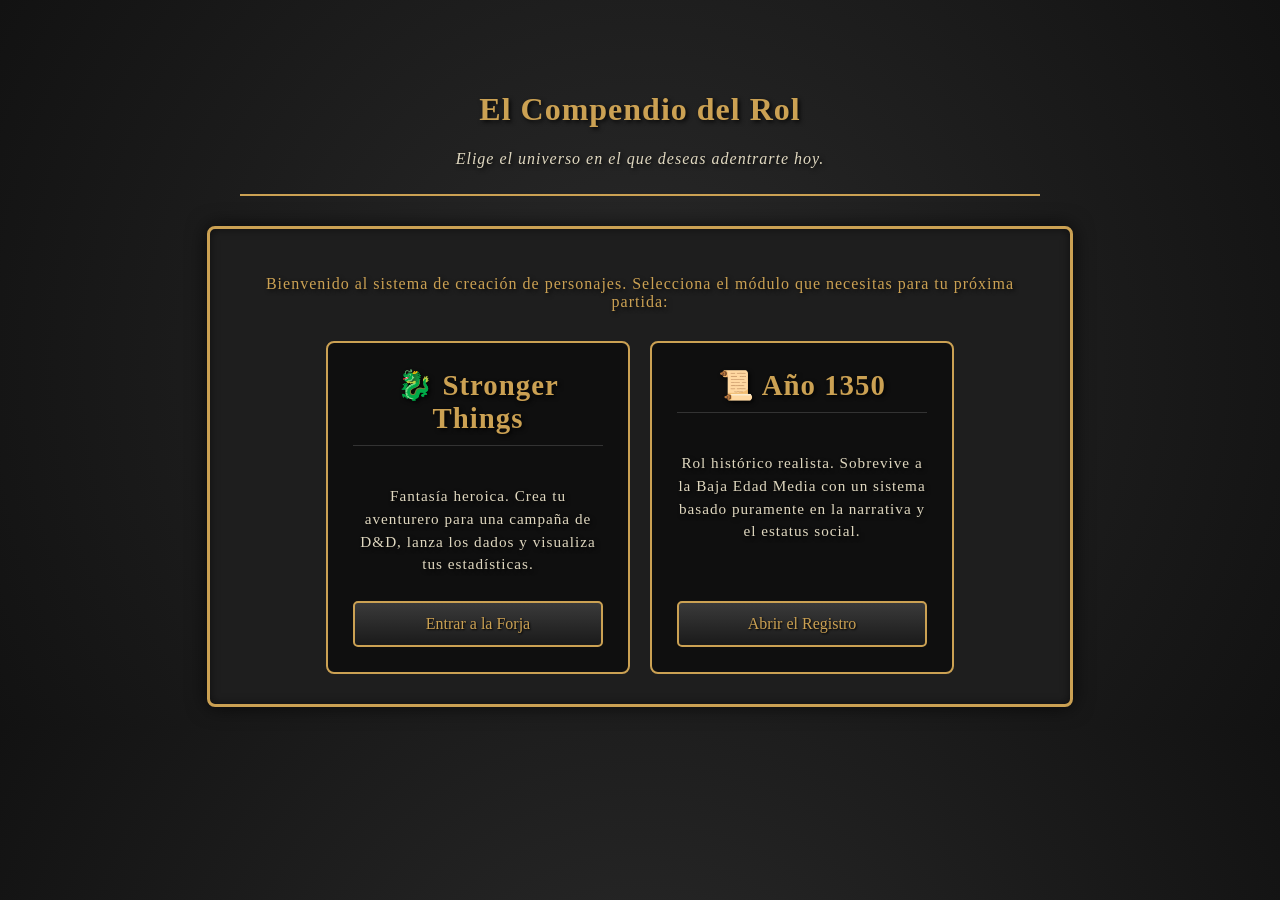
<file: index.html>
<!DOCTYPE html>
<html lang="es">
<head>
    <meta charset="UTF-8">
    <meta name="viewport" content="width=device-width, initial-scale=1.0">
    <title>El Compendio del Rol - Menú Principal</title>
    
    <link rel="stylesheet" href="CSS/style.css">
    <link rel="stylesheet" href="CSS/menu.css">
</head>
<body>


    <header>
        <h1>El Compendio del Rol</h1>
        <p class="subtitle">Elige el universo en el que deseas adentrarte hoy.</p>
    </header>

    <main class="menu-main">
        <p class="menu-intro">
            Bienvenido al sistema de creación de personajes. Selecciona el módulo que necesitas para tu próxima partida:
        </p>
        
        <div class="menu-container">
            <div class="menu-card" onclick="window.location.href='HTML/dnd.html'">
                <h2>🐉 Stronger Things</h2>
                <p>Fantasía heroica. Crea tu aventurero para una campaña de D&D, lanza los dados y visualiza tus estadísticas.</p>
                <button>Entrar a la Forja</button>
            </div>

            <div class="menu-card" onclick="window.location.href='HTML/medieval.html'">
                <h2>📜 Año 1350</h2>
                <p>Rol histórico realista. Sobrevive a la Baja Edad Media con un sistema basado puramente en la narrativa y el estatus social.</p>
                <button>Abrir el Registro</button>
            </div>
        </div>
    </main>

    <script src="/JS/navBar.js"></script>
</body>
</html>
</file>
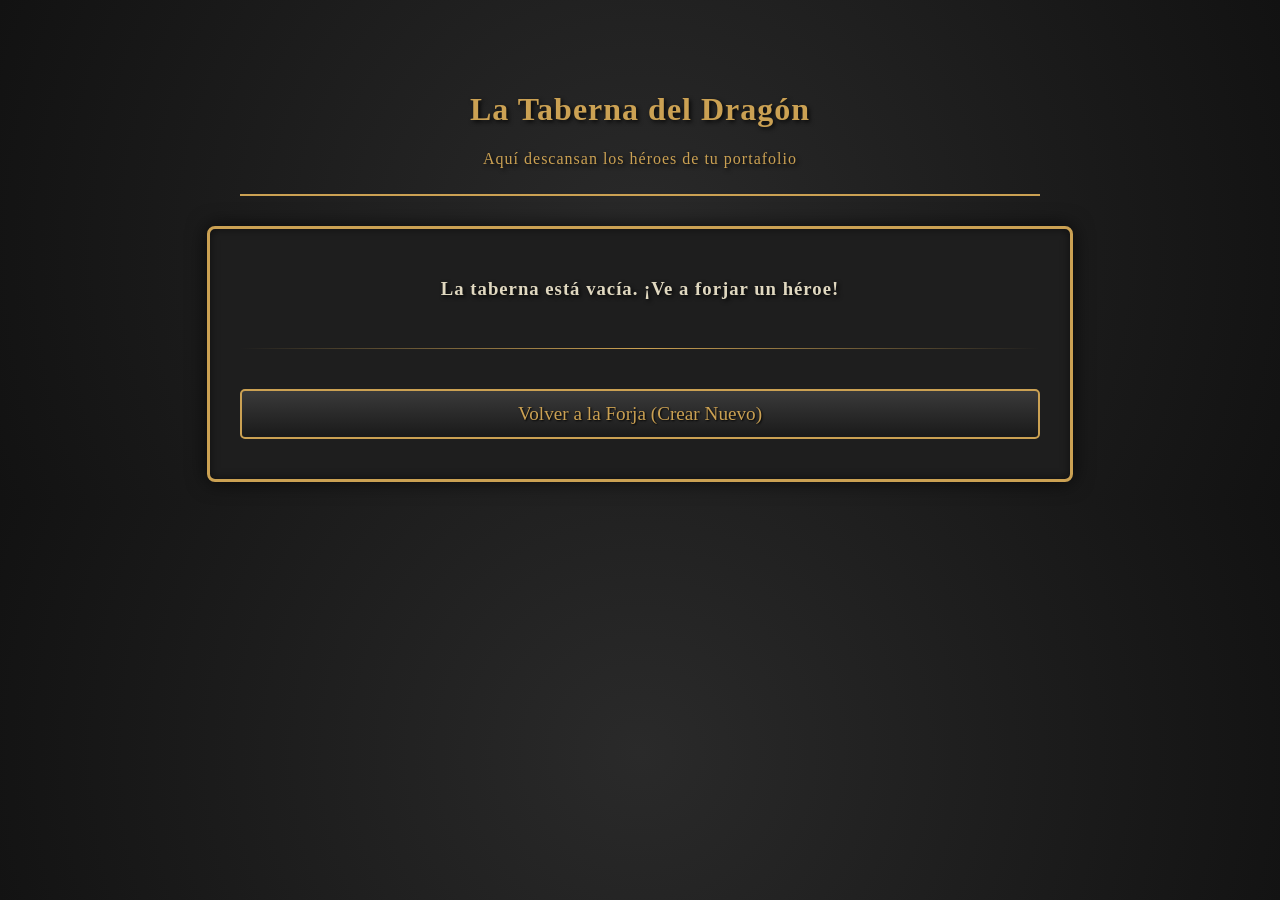
<file: taberna.html>
<!DOCTYPE html>
<html lang="es">
<head>
    <meta charset="UTF-8">
    <meta name="viewport" content="width=device-width, initial-scale=1.0">
    <title>La Taberna - Héroes Guardados</title>
    <link rel="stylesheet" href="./CSS/style.css">
</head>
<body>

    <header>
        <h1>La Taberna del Dragón</h1>
        <p>Aquí descansan los héroes de tu portafolio</p>
    </header>

    <main>
        <section>
            <div id="roster-container">
                </div>
        </section>

        <hr>

        <section id="character-actions">
            <button onclick="window.location.href='index.html'">Volver a la Forja (Crear Nuevo)</button>
        </section>
    </main>

    <script src="./JS/taberna.js"></script>
</body>
</html>
</file>
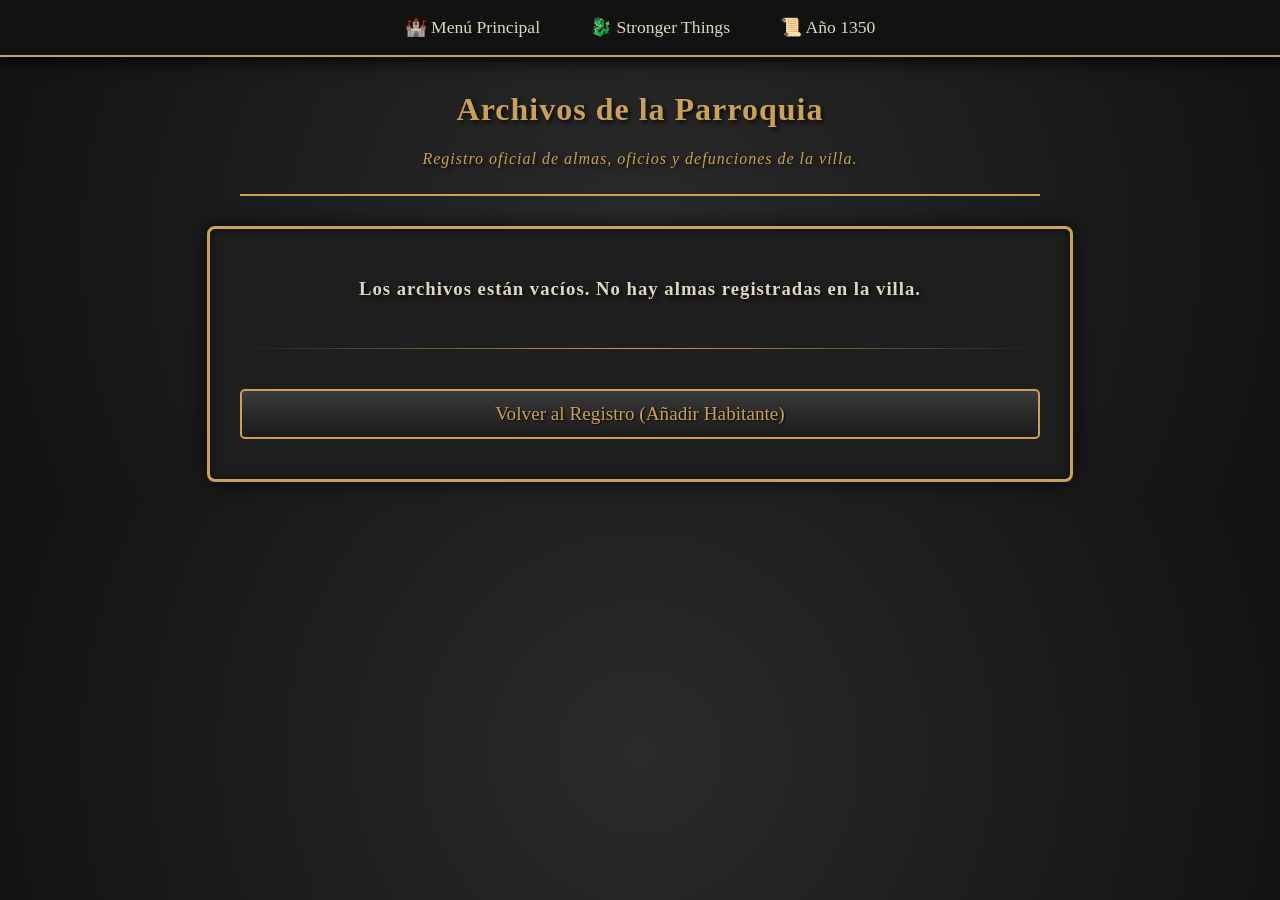
<file: HTML/archivos.html>
<!DOCTYPE html>
<html lang="es">
<head>
    <meta charset="UTF-8">
    <meta name="viewport" content="width=device-width, initial-scale=1.0">
    <title>Archivos de la Parroquia - 1350</title>
    <link rel="stylesheet" href="../CSS/style.css">
</head>
<body>
    <rpg-navbar ruta-base=".."></rpg-navbar>
    <header>
        <h1>Archivos de la Parroquia</h1>
        <p style="font-style: italic;">Registro oficial de almas, oficios y defunciones de la villa.</p>
    </header>

    <main>
        <section>
            <div id="censo-container">
                </div>
        </section>

        <hr>

        <section id="character-actions">
            <button onclick="window.location.href='medieval.html'">Volver al Registro (Añadir Habitante)</button>
        </section>
    </main>

    <script src="../JS/archivos.js"></script>
    <script src="../JS/navBar.js"></script>
</body>
</html>
</file>
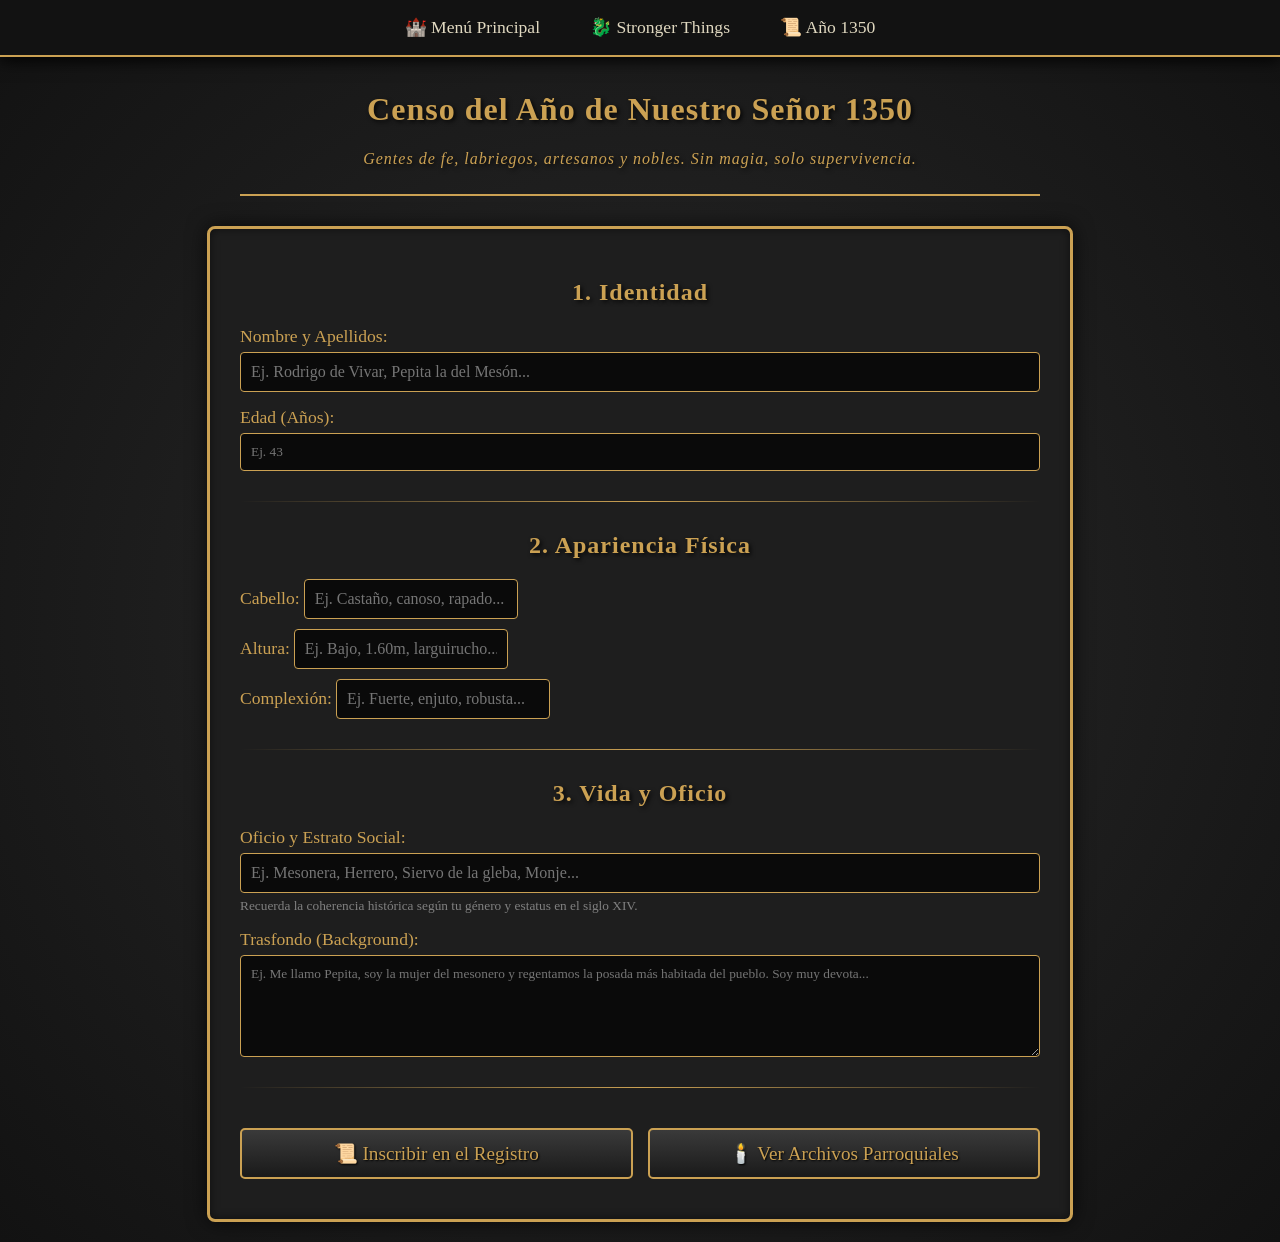
<file: HTML/medieval.html>
<!DOCTYPE html>
<html lang="es">

<head>
    <meta charset="UTF-8">
    <meta name="viewport" content="width=device-width, initial-scale=1.0">
    <title>Registro de Habitantes - Año 1350</title>
    <link rel="stylesheet" href="../CSS/style.css">
</head>

<body>
    <rpg-navbar ruta-base=".."></rpg-navbar>
    <header>
        <h1>Censo del Año de Nuestro Señor 1350</h1>
        <p class="rpg-subtitle">Gentes de fe, labriegos, artesanos y nobles. Sin magia, solo supervivencia.</p>
    </header>

    <main>
        <section>
            <h2>1. Identidad</h2>
            <div>
                <label for="med-name">Nombre y Apellidos:</label>
                <input type="text" id="med-name" placeholder="Ej. Rodrigo de Vivar, Pepita la del Mesón...">
            </div>

            <div>
                <label for="med-age">Edad (Años):</label>
                <input type="number" id="med-age" class="rpg-input" placeholder="Ej. 43">
            </div>
        </section>

        <hr>

        <section>
            <h2>2. Apariencia Física</h2>
            <div class="form-flex-row">
                <div class="form-flex-col">
                    <label for="med-hair">Cabello:</label>
                    <input type="text" id="med-hair" placeholder="Ej. Castaño, canoso, rapado...">
                </div>
                <div class="form-flex-col">
                    <label for="med-height">Altura:</label>
                    <input type="text" id="med-height" placeholder="Ej. Bajo, 1.60m, larguirucho...">
                </div>
                <div class="form-flex-col">
                    <label for="med-build">Complexión:</label>
                    <input type="text" id="med-build" placeholder="Ej. Fuerte, enjuto, robusta...">
                </div>
            </div>
        </section>

        <hr>

        <section>
            <h2>3. Vida y Oficio</h2>
            <div>
                <label for="med-job">Oficio y Estrato Social:</label>
                <input type="text" id="med-job" placeholder="Ej. Mesonera, Herrero, Siervo de la gleba, Monje...">
                <small class="form-hint">Recuerda la coherencia histórica según tu género y estatus en el siglo XIV.</small>
            </div>

            <div class="form-group">
                <label for="med-background">Trasfondo (Background):</label>
                <textarea id="med-background" class="rpg-input rpg-textarea" rows="5"
                    placeholder="Ej. Me llamo Pepita, soy la mujer del mesonero y regentamos la posada más habitada del pueblo. Soy muy devota..."></textarea>
            </div>
        </section>

        <hr>

        <section id="character-actions">
            <button id="btn-save-med">📜 Inscribir en el Registro</button>
            <button onclick="window.location.href='archivos.html'">🕯️ Ver Archivos Parroquiales</button>
        </section>
    </main>

    <script src="../JS/medieval.js"></script>
    <script src="../JS/navBar.js"></script>
</body>

</html>
</file>
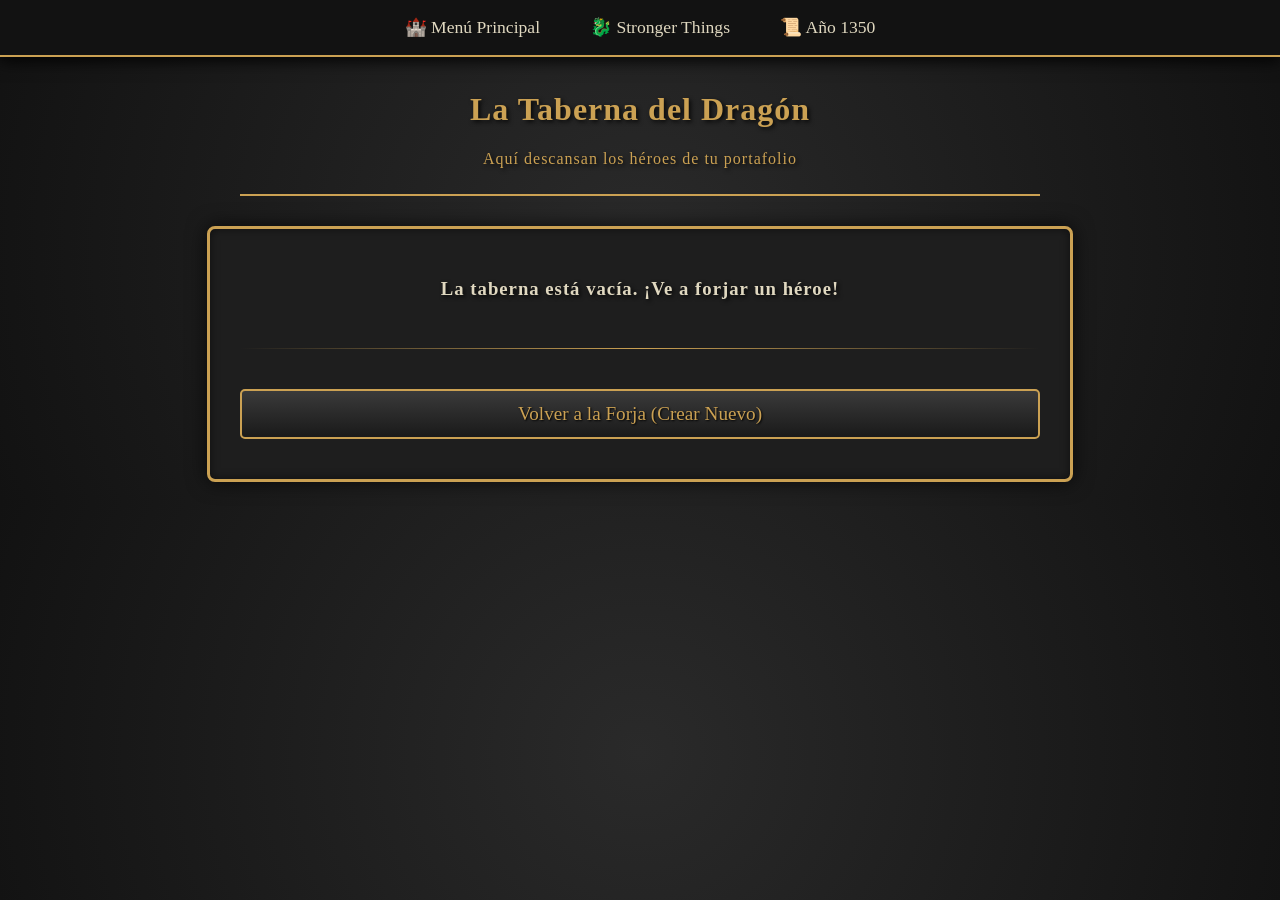
<file: HTML/taberna.html>
<!DOCTYPE html>
<html lang="es">
<head>
    <meta charset="UTF-8">
    <meta name="viewport" content="width=device-width, initial-scale=1.0">
    <title>La Taberna - Héroes Guardados</title>
    <link rel="stylesheet" href="../CSS/style.css">
</head>
<body>
<rpg-navbar ruta-base=".."></rpg-navbar>
    <header>
        <h1>La Taberna del Dragón</h1>
        <p>Aquí descansan los héroes de tu portafolio</p>
    </header>

    <main>
        <section>
            <div id="roster-container">
                </div>
        </section>

        <hr>

        <section id="character-actions">
            <button onclick="window.location.href='dnd.html'">Volver a la Forja (Crear Nuevo)</button>
        </section>
    </main>

    <script src="../JS/taberna.js"></script>
    <script src="../JS/navBar.js"></script>
</body>
</html>
</file>
<file: CSS/style.css>
/* ==========================================
   VARIABLES DE COLOR (Estilo RPG Dark Fantasy)
   ========================================== */
:root {
    --bg-dark: #121212;
    --panel-bg: #1e1e1e;
    --text-light: #e0d8c0; /* Color pergamino viejo */
    --gold-accent: #cba153; /* Oro envejecido */
    --gold-hover: #ebd59b;
    --blood-red: #8a0303;
    
    --font-title: 'MedievalSharp', cursive;
    --font-body: 'Merriweather', serif;
}

/* ==========================================
   ESTILOS GENERALES
   ========================================== */
body {
    background-color: var(--bg-dark);
    background-image: radial-gradient(circle at center, #2a2a2a 0%, #121212 100%);
    color: var(--text-light);
    font-family: var(--font-body);
    margin: 0;
    /* ¡Añade esta línea para que el navbar no tape el contenido! */
    padding: 70px 20px 20px 20px; 
    display: flex;
    flex-direction: column;
    align-items: center;
}

h1, h2, h3, p{
    font-family: var(--font-title);
    color: var(--gold-accent);
    text-shadow: 2px 2px 4px rgba(0, 0, 0, 0.8);
    letter-spacing: 1px;
    text-align: center;
}

header {
    margin-bottom: 30px;
    border-bottom: 2px solid var(--gold-accent);
    padding-bottom: 10px;
    width: 100%;
    max-width: 800px;
}

main {
    background-color: var(--panel-bg);
    max-width: 800px;
    width: 100%;
    padding: 30px;
    border: 3px solid var(--gold-accent);
    border-radius: 8px;
    box-shadow: 0 0 20px rgba(0, 0, 0, 0.7), inset 0 0 10px rgba(0, 0, 0, 0.5);
}

hr {
    border: 0;
    height: 1px;
    background-image: linear-gradient(to right, transparent, var(--gold-accent), transparent);
    margin: 30px 0;
}

/* ==========================================
   FORMULARIOS (Inputs y Selects)
   ========================================== */
section > div {
    margin-bottom: 15px;
    display: flex;
    flex-direction: column;
}

label {
    font-family: var(--font-title);
    color: var(--gold-accent);
    margin-bottom: 5px;
    font-size: 1.1em;
}

input[type="text"], select {
    background-color: #0a0a0a;
    color: var(--text-light);
    border: 1px solid var(--gold-accent);
    padding: 10px;
    font-family: var(--font-body);
    font-size: 1em;
    border-radius: 4px;
    outline: none;
    transition: box-shadow 0.3s ease;
}

input[type="text"]:focus, select:focus {
    box-shadow: 0 0 8px var(--gold-accent);
}

/* ==========================================
   BOTONES
   ========================================== */
button {
    background: linear-gradient(to bottom, #3a3a3a, #1a1a1a);
    color: var(--gold-accent);
    font-family: var(--font-title);
    font-size: 1.2em;
    padding: 12px 20px;
    border: 2px solid var(--gold-accent);
    border-radius: 5px;
    cursor: pointer;
    transition: all 0.2s ease;
    text-shadow: 1px 1px 2px black;
    margin: 10px 0;
    width: 100%;
}

button:hover {
    background: linear-gradient(to bottom, var(--blood-red), #5a0000);
    color: var(--gold-hover);
    border-color: var(--gold-hover);
    transform: scale(1.02);
}

button:active {
    transform: scale(0.98);
}

/* ==========================================
   CUADRÍCULA DE ATRIBUTOS (Stats)
   ========================================== */
.stats-grid {
    display: grid;
    grid-template-columns: repeat(auto-fit, minmax(150px, 1fr));
    gap: 15px;
    margin-top: 20px;
}

.stats-grid p {
    background-color: #0f0f0f;
    border: 1px solid #444;
    padding: 15px;
    text-align: center;
    border-radius: 5px;
    margin: 0;
    display: flex;
    flex-direction: column;
    align-items: center;
    border-bottom: 3px solid var(--gold-accent);
}

.stats-grid span {
    font-family: var(--font-title);
    font-size: 2em;
    color: white;
    margin-top: 5px;
}

.stats-grid small {
    color: var(--gold-accent);
    font-size: 1.1em;
}

/* ==========================================
   SECCIÓN DE ACCIONES (Guardar/Cargar)
   ========================================== */
#character-actions {
    display: flex;
    gap: 15px;
}

#character-actions button {
    flex: 1;
}
/* ==========================================
   TARJETAS DE LA TABERNA
   ========================================== */
.char-card {
    border: 2px solid var(--gold-accent);
    padding: 15px;
    margin-bottom: 20px;
    background-color: #0f0f0f;
    border-radius: 5px;
    display: flex;
    justify-content: space-between;
    align-items: center;
    box-shadow: 0 4px 8px rgba(0,0,0,0.5);
}
/* ==========================================
   NAVBAR FIJO (Navegación Global)
   ========================================== */
.rpg-navbar {
    position: fixed; /* Lo clava en la pantalla */
    top: 0;
    left: 0;
    width: 100%;
    background-color: #121212;
    border-bottom: 2px solid var(--gold-accent);
    display: flex;
    justify-content: center;
    align-items: center;
    padding: 12px 0;
    z-index: 1000; /* Asegura que siempre esté por encima del resto de cosas */
    box-shadow: 0 4px 15px rgba(0, 0, 0, 0.9);
}

.rpg-navbar a {
    color: var(--text-light);
    text-decoration: none;
    font-family: var(--font-title);
    font-size: 1.1em;
    margin: 0 15px;
    padding: 5px 10px;
    border-radius: 4px;
    transition: all 0.3s ease;
}

.rpg-navbar a:hover {
    color: var(--gold-hover);
    background-color: rgba(203, 161, 83, 0.15); /* Brillo sutil de fondo */
    text-shadow: 0 0 8px var(--gold-accent);
}
/* ==========================================
   ESTILOS DE FORMULARIOS Y CUADRÍCULAS (Reutilizables)
   ========================================== */

.rpg-subtitle {
    font-style: italic;
}

/* Estilo unificado para inputs numéricos y textareas */
.rpg-input {
    padding: 10px;
    border-radius: 4px;
    border: 1px solid var(--gold-accent);
    background-color: #0a0a0a;
    color: var(--text-light);
    font-family: var(--font-body);
}

.rpg-textarea {
    width: 100%;
    resize: vertical;
    box-sizing: border-box; 
}

/* Layout para cuadrículas (Ej: Apariencia física) */
.form-flex-row {
    display: flex;
    gap: 10px;
    flex-wrap: wrap;
}

.form-flex-col {
    flex: 1;
    min-width: 150px;
}

.form-hint {
    color: gray;
    margin-top: 5px;
    display: block; 
}

.form-group {
    margin-top: 15px;
}
/* ==========================================
   NAVBAR FIJO Y MENÚ HAMBURGUESA
   ========================================== */
.rpg-navbar {
    position: fixed; 
    top: 0;
    left: 0;
    width: 100%;
    background-color: #121212;
    border-bottom: 2px solid var(--gold-accent);
    display: flex;
    justify-content: center;
    align-items: center;
    padding: 12px 20px;
    z-index: 1000; 
    box-shadow: 0 4px 15px rgba(0, 0, 0, 0.9);
    box-sizing: border-box; /* Evita que el padding rompa el ancho */
}

.nav-links {
    display: flex;
}

.nav-links a {
    color: var(--text-light);
    text-decoration: none;
    font-family: var(--font-title);
    font-size: 1.1em;
    margin: 0 15px;
    padding: 5px 10px;
    border-radius: 4px;
    transition: all 0.3s ease;
}

.nav-links a:hover {
    color: var(--gold-hover);
    background-color: rgba(203, 161, 83, 0.15);
    text-shadow: 0 0 8px var(--gold-accent);
}

/* Ocultar el botón en PC por defecto */
.hamburger-btn {
    display: none;
    flex-direction: column;
    cursor: pointer;
    gap: 6px;
}

/* Estilo de las 3 rayitas */
.hamburger-btn span {
    width: 30px;
    height: 3px;
    background-color: var(--gold-accent);
    border-radius: 3px;
    transition: all 0.3s ease;
}

/* ==========================================
   OPTIMIZACIÓN MÓVIL (Smartphones y Tablets)
   ========================================== */

@media (max-width: 600px) {
    /* 1. Aprovechar mejor el espacio de la pantalla */
    body {
        padding: 10px; 
    }

    main {
        padding: 15px; /* Menos padding interno para que el contenido respire */
        border-width: 2px;
    }

    /* 2. Ajustar tipografías gigantes */
    h1 {
        padding: auto;
        font-size: 1.8em;
    }
    
    h2 {
        font-size: 1.4em;
    }

    /* 3. Mejorar la "Zona Táctil" (Tap Targets) para dedos */
    input[type="text"], 
    select, 
    button {
        padding: 15px; /* Hacemos los elementos más altos para que sea fácil tocarlos */
        font-size: 1.05em;
    }

    /* 4. Cuadrícula de Atributos perfecta para móvil (2 columnas) */
    .stats-grid {
        /* En vez de que queden chuecos, forzamos exactamente 2 columnas iguales */
        grid-template-columns: repeat(2, 1fr); 
        gap: 10px;
    }

    .stats-grid p {
        padding: 10px 5px; /* Reducimos el margen interno de cada caja */
    }

    .stats-grid span {
        font-size: 1.6em; /* Bajamos un poco el tamaño de los números grandes */
    }

    /* 5. Apilar botones inferiores */
    #character-actions {
        flex-direction: column; /* Ponemos el botón Cargar debajo del de Guardar */
        gap: 10px;
    }

    /* 6. Ajustar las tarjetas de la Taberna */
    .char-card {
        flex-direction: column;
        align-items: flex-start;
        gap: 15px;
    }

    .char-card button {
        width: 100%; /* Que el botón "Desterrar" ocupe todo el ancho en móvil */
    }
    .rpg-navbar {
        justify-content: flex-end; /* Mueve el botón a la derecha */
    }

    .hamburger-btn {
        display: flex; /* Mostramos la hamburguesa */
    }

    .nav-links {
        position: absolute;
        top: 100%; /* Se coloca justo debajo de la barra negra */
        left: 0;
        width: 100%;
        background-color: #121212;
        flex-direction: column;
        align-items: center;
        border-bottom: 2px solid var(--gold-accent);
        
        /* Oculto por defecto con una animación suave */
        max-height: 0;
        overflow: hidden;
        transition: max-height 0.4s ease-in-out;
    }

    /* Cuando la clase .active se añade por JavaScript, el menú crece */
    .nav-links.active {
        max-height: 300px; 
        padding-bottom: 15px;
    }

    .nav-links a {
        margin: 15px 0;
        display: block;
    }

    /* Ajuste de margen para que el H1 no quede tapado */
    body {
        padding-top: 80px; 
    }
}
</file>
<file: CSS/menu.css>
/* ==========================================
   ESTILOS DEL MENÚ PRINCIPAL (index.html)
   ========================================== */

.menu-container {
    display: flex;
    gap: 20px;
    justify-content: center;
    flex-wrap: wrap;
    margin-top: 30px;
}

.menu-card {
    background-color: #0f0f0f;
    border: 2px solid var(--gold-accent); /* Usa la variable de style.css */
    border-radius: 8px;
    padding: 25px;
    width: 250px;
    text-align: center;
    cursor: pointer;
    transition: all 0.3s ease;
    display: flex;
    flex-direction: column;
    justify-content: space-between;
}

.menu-card:hover {
    transform: translateY(-8px);
    box-shadow: 0 8px 20px rgba(203, 161, 83, 0.3);
    border-color: var(--gold-hover);
}

.menu-card h2 {
    margin-top: 0;
    font-size: 1.8em;
    border-bottom: 1px solid #333;
    padding-bottom: 10px;
}

.menu-card p {
    color: var(--text-light);
    font-size: 0.95em;
    line-height: 1.5;
    margin-bottom: 25px;
    flex-grow: 1;
}

.menu-card button {
    margin: 0;
    font-size: 1em;
}
.subtitle {
    font-style: italic;
    color: var(--text-light);
}

.menu-main {
    max-width: 800px;
    text-align: center;
    /* margin: 0 auto; (Opcional si necesitas centrar el main) */
}

.menu-intro {
    font-size: 1.em;
    color: var(--gold-accent);
    margin-bottom: 25px;
}
/* Ajuste para teléfonos móviles */
@media (max-width: 600px) {
    .menu-card {
        width: 100%; /* Las tarjetas ocuparán todo el ancho disponible */
    }
}
</file>
